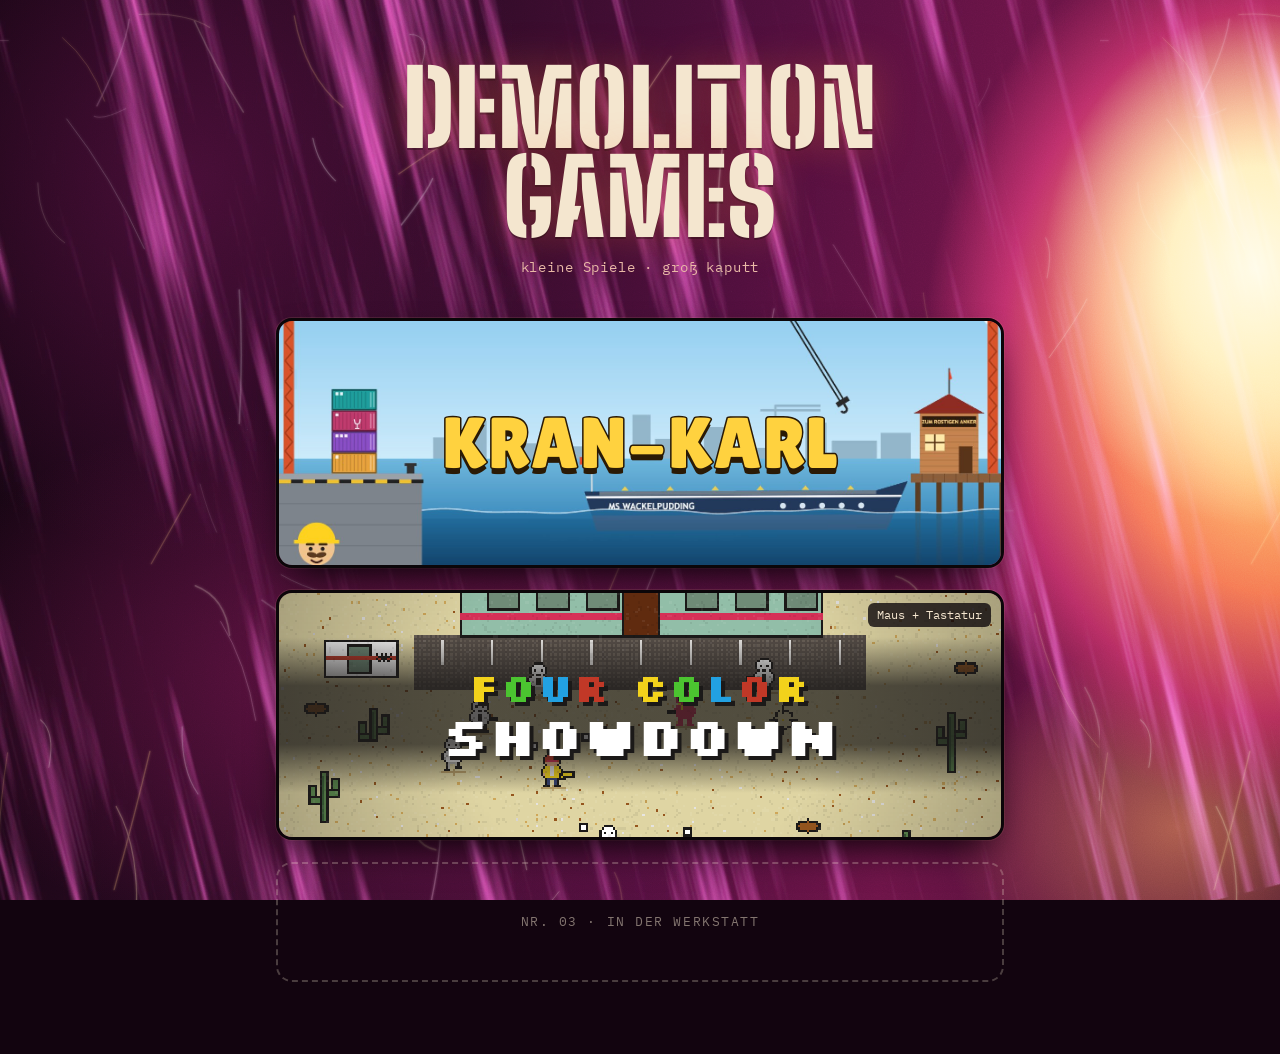
<file: index.html>
<!doctype html>
<html lang="de">
<head>
  <meta charset="utf-8">
  <meta name="viewport" content="width=device-width, initial-scale=1">
  <title>Demolition Games</title>
  <meta name="description" content="Kleine Browser-Spiele. Groß kaputt.">
  <meta name="theme-color" content="#1a0715">
  <link rel="icon" href="data:image/svg+xml,%3Csvg xmlns='http://www.w3.org/2000/svg' viewBox='0 0 32 32'%3E%3Crect width='32' height='32' rx='6' fill='%23240a1d'/%3E%3Cpath d='M9 7h7a9 9 0 0 1 0 18H9z' fill='%23f4e6cf'/%3E%3Cpath d='M13 11h3a5 5 0 0 1 0 10h-3z' fill='%23f2702a'/%3E%3C/svg%3E">
  <link rel="preconnect" href="https://fonts.googleapis.com">
  <link rel="preconnect" href="https://fonts.gstatic.com" crossorigin>
  <link href="https://fonts.googleapis.com/css2?family=Big+Shoulders+Stencil+Display:wght@900&family=IBM+Plex+Mono:wght@400;500&family=Lilita+One&family=Silkscreen:wght@700&display=swap" rel="stylesheet">
  <link rel="stylesheet" href="site.css">
</head>
<body>
  <div class="bg" aria-hidden="true">
    <div class="bg__base"></div>
    <div class="bg__streaks"></div>
    <div class="bg__blaze"></div>
    <div class="bg__filaments"></div>
    <div class="bg__dust"></div>
    <div class="bg__grain"></div>
  </div>

  <header class="masthead">
    <h1>Demolition<br>Games</h1>
    <p>kleine Spiele · groß kaputt</p>
  </header>

  <!-- Neues Spiel: Ordner nach games/, Cover nach assets/covers/, hier eine Karte ergänzen (siehe README). -->
  <main class="games">
    <a class="card card--kran-karl" href="games/kran-karl/">
      <img src="assets/covers/kran-karl.jpg" alt="" width="1600" height="830">
      <span class="card__title">Kran-Karl</span>
      <span class="card__tag">Der Containerkran-Simulator, den niemand bestellt hat.</span>
    </a>

    <a class="card card--showdown" href="games/good-luck/showdown/">
      <img src="assets/covers/four-color-showdown.png" alt="" width="320" height="146">
      <span class="card__title" aria-label="Four Color Showdown">
        <span class="four" aria-hidden="true"><i>F</i><i>O</i><i>U</i><i>R</i> <i>C</i><i>O</i><i>L</i><i>O</i><i>R</i></span>
        <span aria-hidden="true">Showdown</span>
      </span>
      <span class="card__badge">Maus + Tastatur</span>
      <span class="card__tag">Vier Killjoys, vier Farben, endlose Dracs.</span>
    </a>

    <div class="card card--soon">Nr. 03 · in der Werkstatt</div>
  </main>
</body>
</html>
</file>
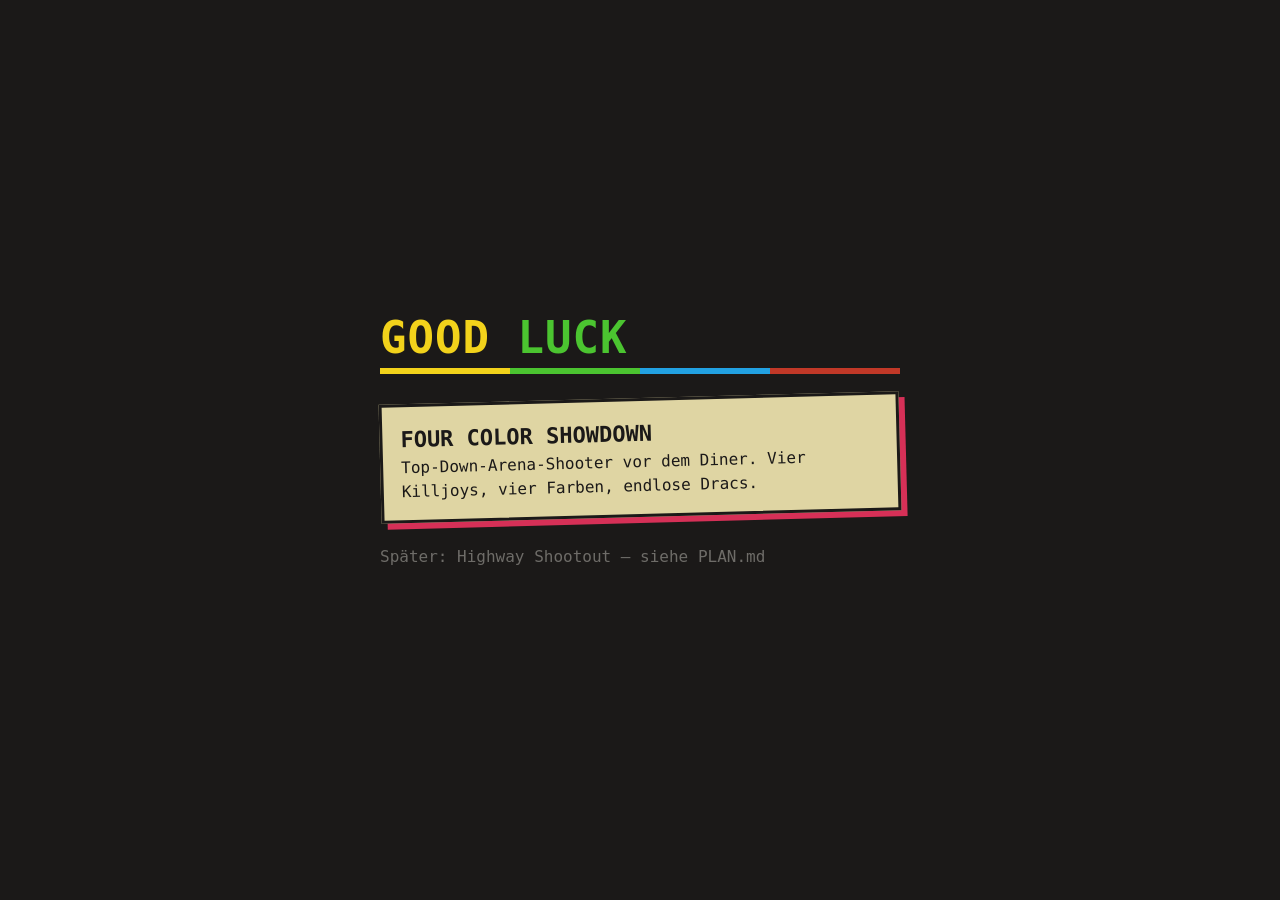
<file: games/good-luck/index.html>
<!doctype html>
<html lang="de">
<head>
  <meta charset="utf-8">
  <meta name="viewport" content="width=device-width, initial-scale=1">
  <title>Good Luck</title>
  <style>
    :root { --ink: #1b1918; --paper: #e5e3e0; --y: #f2d21b; --g: #4bc430; --b: #22a1e2; --r: #c13827; --pink: #d63057; --sand: #dfd5a3; }
    body { margin: 0; min-height: 100vh; background: var(--ink); color: var(--paper); font: 16px/1.5 ui-monospace, Menlo, monospace;
      display: flex; align-items: center; justify-content: center; padding: 16px; box-sizing: border-box; }
    main { max-width: 520px; width: 100%; }
    h1 { font-size: 44px; line-height: 1; margin: 0 0 8px; letter-spacing: 1px; text-transform: uppercase; }
    h1 span:nth-child(1) { color: var(--y); } h1 span:nth-child(2) { color: var(--g); }
    .bar { display: flex; height: 6px; margin-bottom: 24px; }
    .bar i { flex: 1; } .bar i:nth-child(1) { background: var(--y); } .bar i:nth-child(2) { background: var(--g); }
    .bar i:nth-child(3) { background: var(--b); } .bar i:nth-child(4) { background: var(--r); }
    a.game { display: block; padding: 16px 18px; background: var(--sand); color: var(--ink); text-decoration: none;
      border: 3px solid var(--ink); box-shadow: 6px 6px 0 var(--pink); transform: rotate(-1.5deg); }
    a.game:hover { transform: rotate(0deg); }
    a.game b { display: block; font-size: 22px; text-transform: uppercase; }
    p.soon { color: #6e6c68; margin-top: 28px; }
  </style>
</head>
<body>
  <main>
    <h1><span>Good</span> <span>Luck</span></h1>
    <div class="bar"><i></i><i></i><i></i><i></i></div>
    <a class="game" href="showdown/"><b>Four Color Showdown</b>Top-Down-Arena-Shooter vor dem Diner. Vier Killjoys, vier Farben, endlose Dracs.</a>
    <p class="soon">Später: Highway Shootout – siehe PLAN.md</p>
  </main>
</body>
</html>
</file>
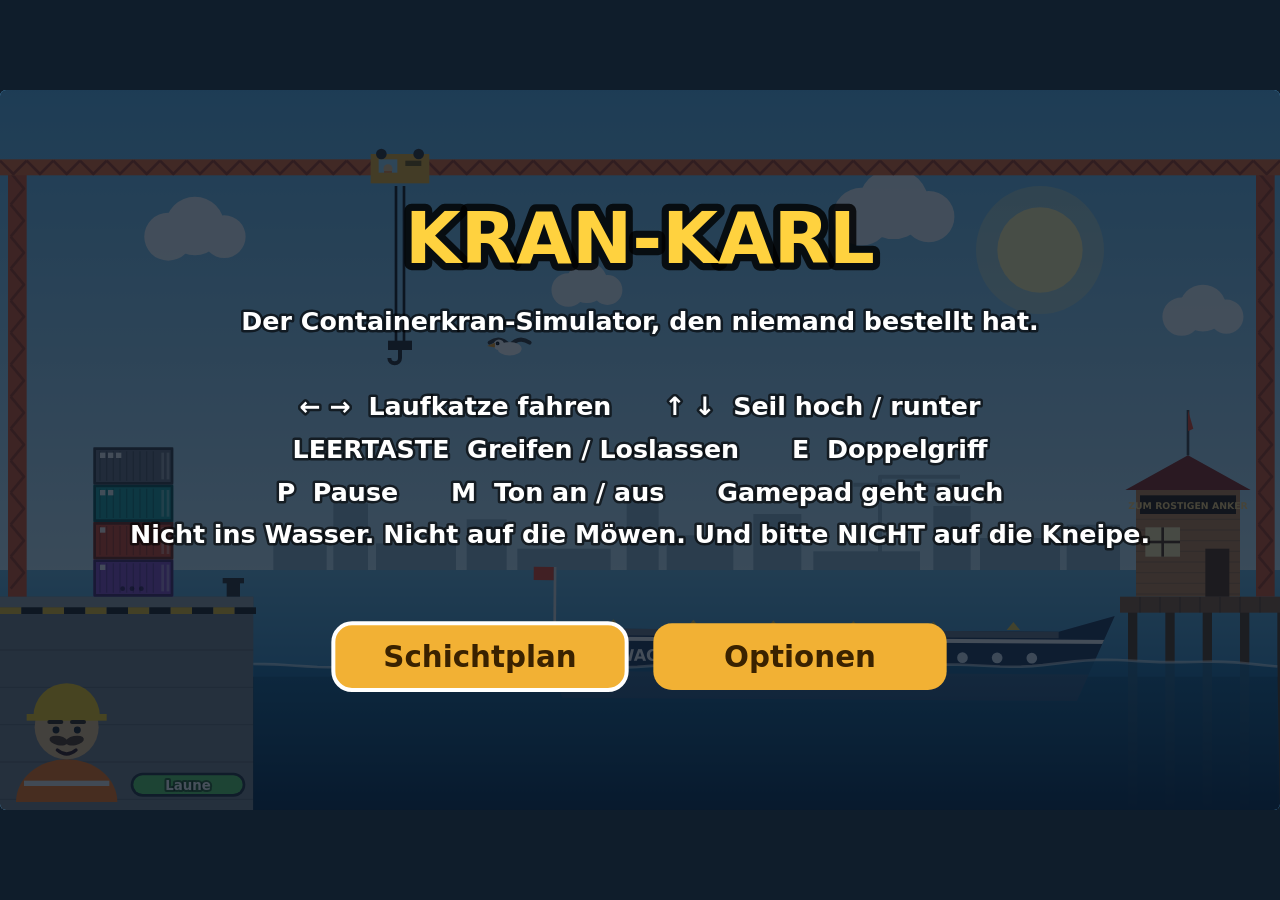
<file: games/kran-karl/index.html>
<!doctype html>
<html lang="de">
<head>
  <meta charset="utf-8">
  <meta name="viewport" content="width=device-width, initial-scale=1, viewport-fit=cover">
  <title>Kran-Karl</title>
  <link rel="stylesheet" href="style.css">
</head>
<body>
  <main id="wrap">
    <canvas id="game" width="960" height="540" aria-label="Kran-Karl Spielfeld"></canvas>
    <div id="touch">
      <div class="group">
        <button data-key="left" aria-label="Links">◀</button>
        <button data-key="right" aria-label="Rechts">▶</button>
      </div>
      <div class="group">
        <button data-key="up" aria-label="Seil hoch">▲</button>
        <button data-key="down" aria-label="Seil runter">▼</button>
      </div>
      <div class="group">
        <button data-key="mute" class="small" aria-label="Ton an/aus">♪</button>
        <button data-key="pause" class="small" aria-label="Pause">II</button>
        <button data-key="spreader" class="small" aria-label="Doppelgriff" hidden>2×</button>
        <button data-key="action" class="big">GREIFEN / LOS</button>
      </div>
    </div>
  </main>
  <script type="module" src="src/main.js"></script>
</body>
</html>
</file>
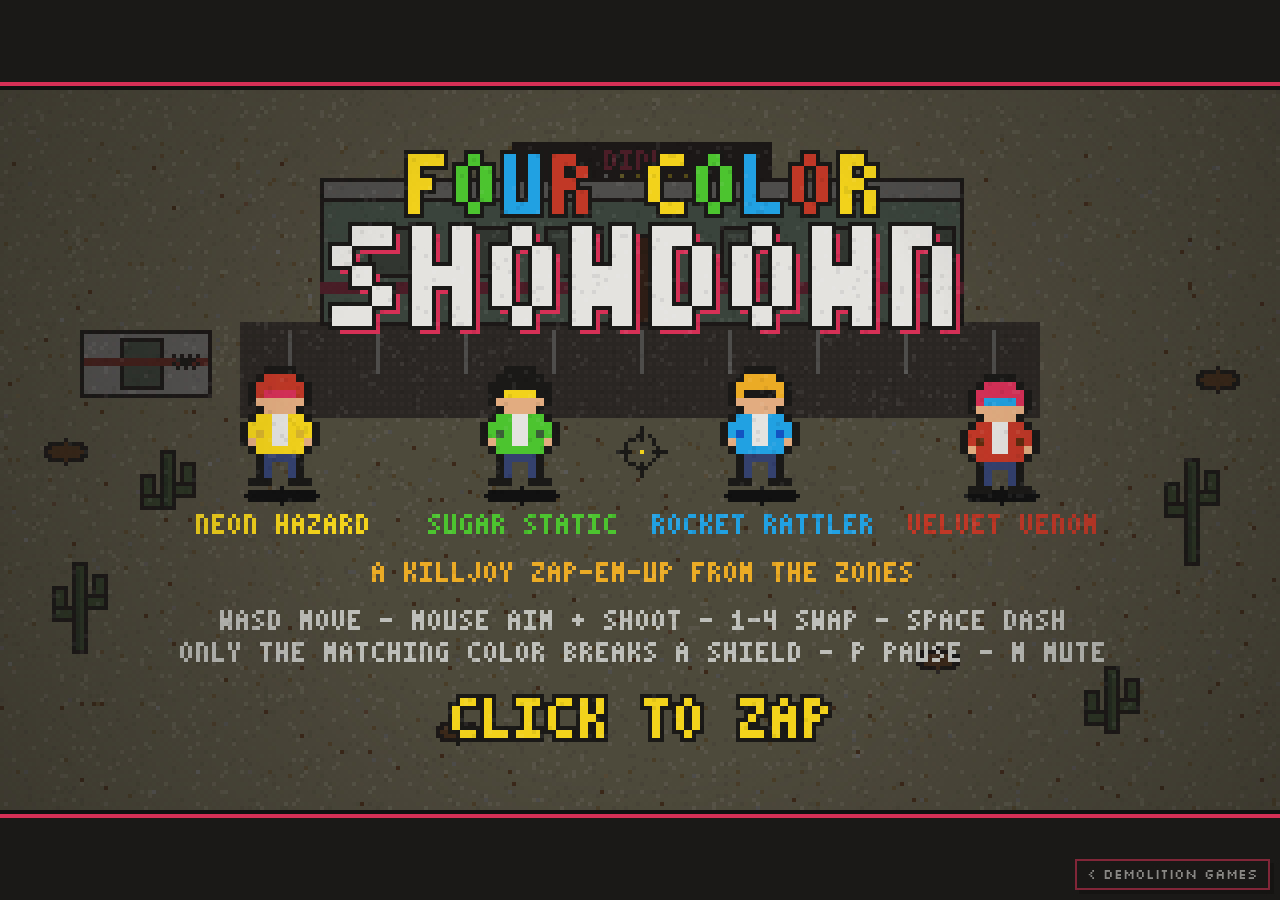
<file: games/good-luck/showdown/index.html>
<!doctype html>
<html lang="de">
<head>
  <meta charset="utf-8">
  <meta name="viewport" content="width=device-width, initial-scale=1">
  <title>Four Color Showdown</title>
  <link rel="preconnect" href="https://fonts.googleapis.com">
  <link rel="preconnect" href="https://fonts.gstatic.com" crossorigin>
  <link rel="stylesheet" href="https://fonts.googleapis.com/css2?family=Silkscreen&display=swap">
  <style>
    html, body { margin: 0; height: 100%; background: #1b1918; }
    body { display: flex; align-items: center; justify-content: center; overflow: hidden; }
    canvas {
      image-rendering: pixelated;
      image-rendering: crisp-edges;
      cursor: none;
      box-shadow: 0 0 0 4px #111, 0 0 0 8px #d63057;
    }
    .home {
      position: fixed; right: 12px; bottom: 12px; z-index: 1;
      padding: 6px 10px 7px;
      font: 14px/1 'Silkscreen', monospace; color: #e5e3e0; text-decoration: none;
      background: #1b1918; box-shadow: 0 0 0 2px #d63057, 4px 4px 0 2px #111;
      opacity: .55; transition: opacity .15s;
    }
    .home:hover, .home:focus-visible { opacity: 1; color: #1b1918; background: #d63057; outline: none; }
  </style>
</head>
<body>
  <canvas id="game"></canvas>
  <a class="home" href="../../../">&lt; Demolition Games</a>
  <script type="module" src="./main.js"></script>
</body>
</html>
</file>
<file: site.css>
:root {
  --ink: #0b0609;
  --cream: #f4e6cf;
  --rose: #e9b9a6;
  --plum-0: #12040f;
  --plum-1: #2c0a24;
  --plum-2: #4f0f3c;
  --magenta: #8e1a5c;
  --ember: #f2702a;
  --gold: #ffc65a;
  --radius: 16px;
}

* { box-sizing: border-box; }

html { background: var(--plum-0); }

body {
  margin: 0;
  min-height: 100vh;
  color: var(--cream);
  font: 15px/1.5 "IBM Plex Mono", ui-monospace, Menlo, monospace;
  overflow-x: hidden;
}

/* ---------- Hintergrund: Schlieren, Glut von rechts, Kratzer, Goldstaub, Korn ---------- */

.bg, .bg > div { position: fixed; inset: 0; pointer-events: none; }
.bg { z-index: -1; overflow: hidden; }

.bg__base {
  background:
    radial-gradient(ellipse 55% 45% at 30% 75%, rgba(142, 26, 92, .55), transparent 70%),
    radial-gradient(ellipse 40% 60% at 15% 20%, rgba(79, 15, 60, .8), transparent 70%),
    linear-gradient(100deg, var(--plum-0) 0%, var(--plum-1) 30%, var(--plum-2) 55%, #6a1446 72%, #3a0c2a 100%);
}

.bg__streaks {
  background: url("assets/bg/streaks.jpg") 50% 50% / cover no-repeat;
  mix-blend-mode: screen;
  opacity: .85;
}

/* Die Glut: heller Kern am rechten Rand, über Orange in Magenta auslaufend */
.bg__blaze {
  background:
    radial-gradient(ellipse 22% 38% at 98% 30%, #fffbe0 0%, #fff0b0 30%, transparent 75%),
    radial-gradient(ellipse 34% 62% at 100% 40%, #ffe08a 0%, #ffb347 22%, var(--ember) 42%, rgba(196, 40, 70, .75) 64%, transparent 82%),
    radial-gradient(ellipse 26% 30% at 92% 92%, rgba(255, 150, 60, .55), transparent 70%);
  mix-blend-mode: screen;
}

.bg__filaments {
  background: url("assets/bg/filaments.svg") 0 0 / 1100px 1100px;
  mix-blend-mode: screen;
  opacity: .32;
}

.bg__dust {
  background: url("assets/bg/dust.svg") 0 0 / 700px 700px;
  mix-blend-mode: screen;
  opacity: .5;
}

.bg__grain {
  background: url("assets/bg/grain.svg") 0 0 / 240px 240px;
  mix-blend-mode: overlay;
  opacity: .18;
}

/* ---------- Kopf ---------- */

.masthead {
  text-align: center;
  padding: 64px 16px 40px;
}

.masthead h1 {
  margin: 0;
  font: 900 104px/.86 "Big Shoulders Stencil Display", Impact, sans-serif;
  letter-spacing: .01em;
  text-transform: uppercase;
  color: var(--cream);
  text-shadow: 0 0 40px rgba(255, 120, 60, .35), 0 2px 0 rgba(0, 0, 0, .35);
}

.masthead p {
  margin: 14px 0 0;
  color: var(--rose);
  font-size: 14px;
  letter-spacing: .06em;
}

/* ---------- Karten ---------- */

.games {
  max-width: 760px;
  margin: 0 auto;
  padding: 0 16px 72px;
  display: grid;
  gap: 22px;
}

.card {
  position: relative;
  display: flex;
  align-items: center;
  justify-content: center;
  height: 250px;
  overflow: hidden;
  border: 3px solid var(--ink);
  border-radius: var(--radius);
  color: inherit;
  text-decoration: none;
  text-align: center;
  box-shadow: 0 18px 40px -14px #000, 0 0 0 1px rgba(255, 190, 150, .12);
  transition: transform .18s ease, box-shadow .18s ease;
}

.card img {
  position: absolute;
  inset: 0;
  width: 100%;
  height: 100%;
  object-fit: cover;
  transition: transform .4s ease;
}

a.card:hover, a.card:focus-visible {
  transform: translateY(-3px);
  box-shadow: 0 26px 50px -16px #000, 0 0 0 2px rgba(255, 176, 74, .55), 0 0 40px -6px rgba(242, 112, 42, .45);
  outline: none;
}
a.card:hover img, a.card:focus-visible img { transform: scale(1.03); }

.card__title { position: relative; z-index: 2; }
.card__tag, .card__badge { z-index: 2; }

.card__tag {
  position: absolute;
  left: 0; right: 0; bottom: 0;
  padding: 8px 14px;
  font-size: 13px;
  color: var(--cream);
  background: linear-gradient(transparent, rgba(11, 6, 9, .85));
  opacity: 0;
  transform: translateY(6px);
  transition: opacity .18s ease, transform .18s ease;
}
a.card:hover .card__tag, a.card:focus-visible .card__tag { opacity: 1; transform: none; }

.card__badge {
  position: absolute;
  top: 10px; right: 10px;
  padding: 3px 9px;
  font-size: 12px;
  color: var(--cream);
  background: rgba(11, 6, 9, .78);
  border-radius: 6px;
}

/* Kran-Karl: dicke gelbe Lettern wie im Spiel */
.card--kran-karl img { object-position: 50% 78%; }
.card--kran-karl .card__title {
  font: 72px/1 "Lilita One", sans-serif;
  letter-spacing: .02em;
  text-transform: uppercase;
  color: #ffd23f;
  -webkit-text-stroke: 3px #2a1a05;
  paint-order: stroke;
  text-shadow: 0 6px 0 #2a1a05;
}

/* Four Color Showdown: Pixel-Logo in den vier Killjoy-Farben */
.card--showdown img { image-rendering: pixelated; object-position: 50% 45%; }
.card--showdown::before {
  content: "";
  position: absolute;
  inset: 0;
  z-index: 1;
  background: linear-gradient(transparent 18%, rgba(27, 25, 24, .72) 38%, rgba(27, 25, 24, .72) 62%, transparent 82%);
}
.card--showdown .card__title {
  font: 700 54px/1.02 "Silkscreen", monospace;
  text-transform: uppercase;
  color: #fff;
  text-shadow: 4px 4px 0 #1b1918;
}
.card--showdown .four { display: block; font-size: 40px; letter-spacing: .04em; }
.four i { font-style: normal; }
.four i:nth-child(4n+1) { color: #f2d21b; }
.four i:nth-child(4n+2) { color: #4bc430; }
.four i:nth-child(4n+3) { color: #22a1e2; }
.four i:nth-child(4n)   { color: #c13827; }

.card--soon {
  height: 120px;
  border: 2px dashed rgba(244, 230, 207, .25);
  box-shadow: none;
  color: rgba(244, 230, 207, .5);
  font-size: 13px;
  letter-spacing: .12em;
  text-transform: uppercase;
}

/* ---------- Mobil ---------- */

@media (max-width: 600px) {
  .masthead { padding: 44px 16px 28px; }
  .masthead h1 { font-size: 58px; }
  .games { gap: 16px; padding-bottom: 48px; }
  .card { height: 150px; border-radius: 12px; }
  .card--kran-karl .card__title { font-size: 44px; -webkit-text-stroke-width: 2px; text-shadow: 0 4px 0 #2a1a05; }
  .card--showdown .card__title { font-size: 30px; text-shadow: 3px 3px 0 #1b1918; }
  .card--showdown .four { font-size: 22px; }
  .card--soon { height: 84px; }
  .card__tag { display: none; }
}

@media (hover: none) {
  .card__tag { display: none; }
}

@media (prefers-reduced-motion: reduce) {
  .card, .card img, .card__tag { transition: none; }
  a.card:hover img, a.card:focus-visible img { transform: none; }
}
</file>
<file: games/kran-karl/style.css>
:root {
  --bg: #0f1d2b;
  --btn: #f2b134;
  --btn-on: #ffd36e;
  --controls-h: 0px;
}

* { box-sizing: border-box; }

html, body {
  margin: 0;
  height: 100%;
  background: var(--bg);
  overflow: hidden;
  touch-action: none;
  user-select: none;
  -webkit-user-select: none;
}

#wrap {
  height: 100dvh;
  display: flex;
  flex-direction: column;
  align-items: center;
  justify-content: center;
  gap: 8px;
}

#game {
  display: block;
  width: min(100vw, calc((100dvh - var(--controls-h)) * 16 / 9));
  aspect-ratio: 16 / 9;
  background: #5fb4e8;
  border-radius: 6px;
}

#touch {
  display: none;
  width: min(100vw, 960px);
  padding: 0 16px;
  justify-content: space-between;
  gap: 8px;
}

#touch .group { display: flex; gap: 8px; }

#touch button {
  font: bold 22px "Trebuchet MS", system-ui, sans-serif;
  width: 64px;
  height: 64px;
  border: none;
  border-radius: 14px;
  background: var(--btn);
  color: #3a2200;
  box-shadow: 0 4px 0 #a86f12;
  touch-action: none;
}

#touch button.big { width: auto; padding: 0 18px; font-size: 16px; }
#touch button.small { width: 44px; }
#touch button[hidden] { display: none; }
#touch button.on { background: var(--btn-on); transform: translateY(3px); box-shadow: 0 1px 0 #a86f12; }

@media (pointer: coarse) {
  :root { --controls-h: 90px; }
  #touch { display: flex; }
}
</file>
